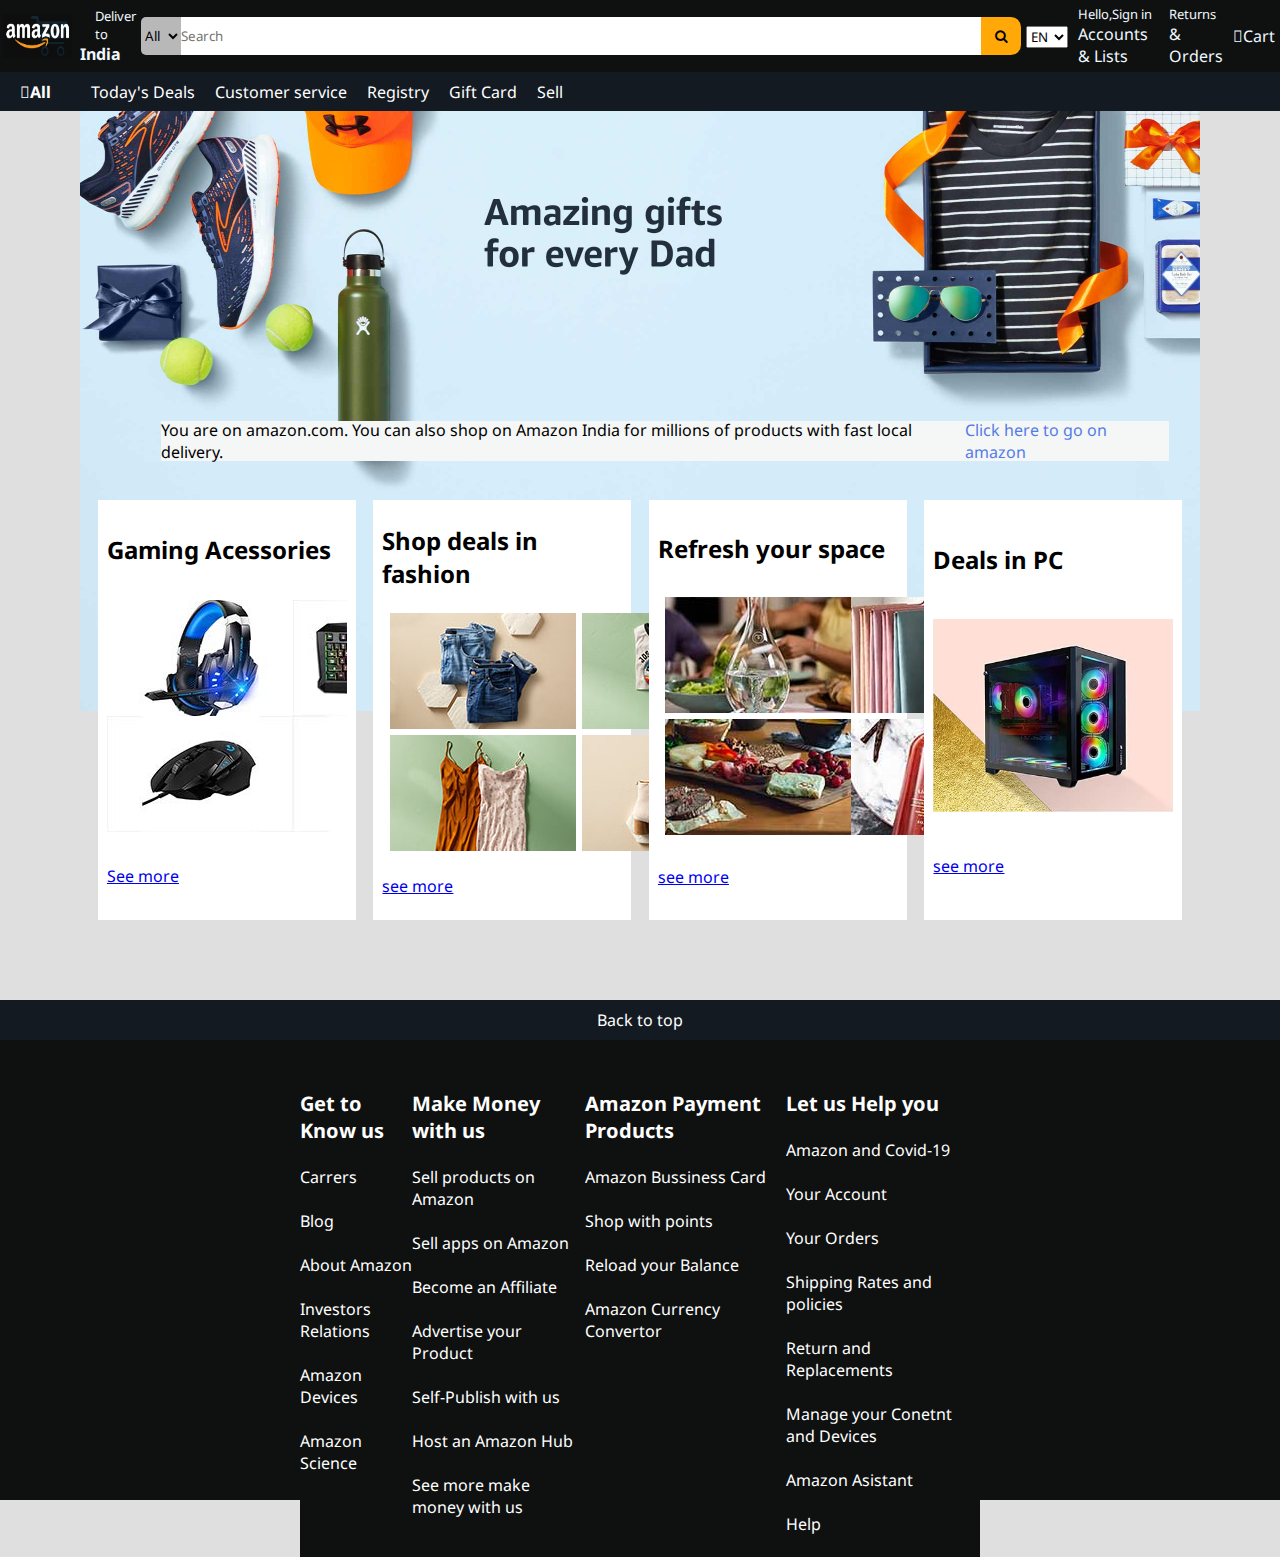
<file: INDEX.html>
<!DOCTYPE html>
<html lang="en">
<head>
    <meta charset="UTF-8">
    <meta name="viewport" content="width=device-width, initial-scale=1.0">
    <title>Document</title>
    <link rel="preconnect" href="https://fonts.googleapis.com">
<link rel="preconnect" href="https://fonts.gstatic.com" crossorigin>
<link href="https://fonts.googleapis.com/css2?family=Noto+Sans:ital,wght@0,100..900;1,100..900&display=swap" rel="stylesheet">
    <link rel="stylesheet" href="stylesheet.css">
    <link rel="stylesheet" href="https://cdnjs.cloudflare.com/ajax/libs/font-awesome/4.7.0/css/font-awesome.min.css">
    <link rel="stylesheet" href="https://cdnjs.cloudflare.com/ajax/libs/font-awesome/6.5.2/css/all.min.css" integrity="sha512-SnH5WK+bZxgPHs44uWIX+LLJAJ9/2PkPKZ5QiAj6Ta86w+fsb2TkcmfRyVX3pBnMFcV7oQPJkl9QevSCWr3W6A==" crossorigin="anonymous" referrerpolicy="no-referrer" />
</head>
<body>
    <div class="container">
        <header>
            <nav>
                <div class="navbar" id="navigation">
                    <div class="items" id="logo"><img src="unnamed.png" alt="logo"></div>
                    <div class="items"><p style="margin-left: 15px; font-size: 13px;">Deliver to </p>
                        <div class="add-logo">
                            <i class="fa-solid fa-location-dot"></i>                        <strong><p>India</p></strong>
                    </div>
                    </div>
                    <div id="searchbar"><select name="all" id="products" style="border: transparent; background-color: rgba(216, 215, 215, 0.848);">
                        <option value="all">All</option>
                        <option value="tech">tech</option>
                        <option value="Homecare">Homecare</option>
                        <option value="sanitary">sanitary</option>
                    </select>
                    <input type="text" name="search" placeholder="Search" id="panel" style="border: transparent;">
                    <button id="but" style="height: 38px; width: 40px; background-color: rgb(255, 168, 7);border: transparent;"><i class="fa fa-search" aria-hidden="true"></i>
                    </button></div>
                    <div class="items">
                        <select name="country" id="language">
                            <option value="US"><img src="usa.webp" alt="US">EN</option>
                            <option value="INDIA"><img src="india.webp" alt="india">HN</option>
                            <option value="Korea"><img src="korea.png" alt="korea">KO</option>
                            <option value="china"><img src="china.webp" alt="china">CN</option>
                        </select>
                    </div>
                    <div class="items"><p style="font-size: 13px;">Hello,Sign in</p> <p> Accounts & Lists</p>
                    </p></div>
                    <div class="items"><p style="font-size: 13px;">Returns</p><p>
                    & Orders</p></div>
                    <div class="items"><p><i class="fal fa-shopping-cart"></i>Cart</p></div>
                </div>            
                </nav>
        </header>
        <div class="navator">
            <span class="nav-item" style="padding: 20px;"><strong><i class="fa-solid fa-bars"></i>All</strong></span>
            <span class="nav-item">Today's Deals</span>
            <span class="nav-item">Customer service</span>
            <span class="nav-item">Registry</span>
            <span class="nav-item">Gift Card</span>
            <span class="nav-item">Sell</span>
        </div>
        <div class="poster">
            <div class="quote">
                <span>You are on amazon.com. You can also shop on Amazon India for millions of products with fast local delivery.</span>
                <span style="color: rgb(84, 124, 232);">Click here to go on amazon</span>
            </div>
        </div>
    </div>
    <script></script>
    <div class="shop1">
        <div class="box" id="box1">
            <h2>Gaming Acessories</h2>
            <div class="coll1">
            <img src="Fuji_Quad_Headset_1x._SY116_CB667159060_.jpg" alt="headphone">
            <img src="Fuji_Quad_Keyboard_1x._SY116_CB667159063_.jpg" alt="keyboard">
            <img src="Fuji_Quad_Mouse_1x._SY116_CB667159063_.jpg" alt="mouse"><img src="Fuji_Quad_Chair_1x._SY116_CB667159060_.jpg" alt="chair">
            </div>
            <a href="#"> See more</a>          
        </div>
        <div class="box" id="box2">
            <h2>Shop deals in fashion</h2>
            <div class="coll2">
                <img src="under 50.jpg" alt="x">
                <img src="under25.jpg" alt="y">
                <img src="under 30.jpg" alt="z">
                <img src="shoes.jpg" alt="shoe">
            </div>
            <a href="#">see more</a>
        </div>
        <div class="box" id="box3">
            <h2>Refresh your space</h2>
            <div class="coll3">
                <img src="dinning.jpg" alt="dining">
                <img src="home.jpg" alt="household">
                <img src="kitchen'.jpg" alt="kitchen">
                <img src="heath and beauty.jpg" alt="beauty">
            </div>
            <a href="#">see more</a>
        </div>
        <div class="box" id="box4">
            <h2>Deals in PC</h2>
            <img src="Fuji_Desktop_Single_image_EBF_1x_v1._SY304_CB573698005_.jpg" alt="cabinet">
            <a href="#">see more</a>
        </div>
        </div>
        <div class="footer">
        <div class="footer-up">
               <a href="#navigation" style="color: white;">Back to top</a>
        </div>
        <div class="footer-down">
           <ul>
            <li style="font-size: 20px;"><strong>Get to Know us</strong></li><br>
            <li>Carrers</li><br>
            <li>Blog</li><br>
            <li>About Amazon</li><br>
            <li>Investors Relations</li><br>
            <li>Amazon Devices</li><br>
            <li>Amazon Science</li><br>
           </ul>
           <ul>
            <li style="font-size: 20px;"><strong>Make Money with us</strong></li>
            <br>
            <li>Sell products on Amazon</li><br>
            <li>Sell apps on Amazon</li><br>
            <li>Become an Affiliate</li><br>
            <li>Advertise your Product</li><br>
            <li>Self-Publish with us</li><br>
            <li>Host an Amazon Hub</li><br>
            <li>See more make money with us </li><br>
           </ul>
           <ul>
            <li style="font-size: 20px;"><strong>Amazon Payment Products</strong></li><br>
            <li>Amazon Bussiness Card</li><br>
            <li>Shop with points</li><br>
            <li>Reload your Balance</li><br>
            <li>Amazon Currency Convertor</li><br>
           </ul>
           <ul>
            <li style="font-size: 20px;"><strong>Let us Help you</strong></li><br>
            <li>Amazon and Covid-19</li><br>
            <li>Your Account</li><br>
            <li>Your Orders</li><br>
            <li>Shipping Rates and policies</li><br>
            <li>Return and Replacements</li><br>
            <li>Manage your Conetnt and Devices</li><br>
            <li>Amazon Asistant</li><br>
            <li>Help</li><br>
           </ul>
        </div>
</div>
    </div>
    <script src="script.js"></script>
</body>
</html>
</file>
<file: stylesheet.css>
*{
    margin: 0px;
    padding: 0px;
    box-sizing: border-box;
    font-family: "Noto Sans", sans-serif;
}
body{
    background-color: rgba(214, 214, 214, 0.79);
}
.navbar{
    width: 100vw;
    background-color: #0f1111;
    display: flex;
    flex-direction: row;
    justify-content: space-evenly;
    align-items: center;
}
#panel{
    width: 800px;
    height: 38px;
}
#products{
    height: 38px;
    width: 40px;
}
.items{
    box-sizing: border-box;
    color: aliceblue;
    padding: 4px;
    border: solid 1.5px transparent;
}
.items:hover{
    border: 1.5px solid white;
}
.add-logo{
    display: flex;
    flex-direction: row;
    gap: 0px;
}
#logo{
    height: 50px ;
    width: 113px;
    padding: 2px;
}
#logo img{
    height:100% ;
    width: 100%;
}
#searchbar{
    display: flex;
    gap: 0px;
}
#searchbar:hover{
    border:none;
}
.poster{
    background-image: url(71YTsbTxBsL._SX3000_.jpg);
    height: 600px;
    background-size: cover;
      margin-left: 80px;
      margin-right: 80px;
      display: flex;
      justify-content: center;
      align-items: end;
}
.navator{
    height: 39px;
    background-color: #131a22;

    color: white;
    display: flex;
    flex-direction: row;
    align-items: center;
    justify-content: start;
    gap: 20px;
}
.nav-items{
    font-family: Arial, Helvetica, sans-serif;
    font-size: 14px;
}
#but{
    border-top-right-radius: 10px;
    border-bottom-right-radius: 10px;
}
#products{
    border-top-left-radius: 5px;
    border-bottom-left-radius: 5px;
}
.quote{
    background-color: #f5f6f6;
    height: 40px;
    width: 90%;
    display: flex;
    flex-direction: row;
    justify-content: center;
    align-items: center;
    margin-left: 50px;
    margin-bottom: 250px;
}
.shop1{
    width: 100vw;
    padding-left: 80px;
    padding-right: 80px;
    display: flex;
    flex-direction: row;
    justify-content: space-evenly;
    align-items: center;
    position: absolute;
    top: 500px;
}
.box{
    background-color: white;
    height:420px;
    width: 23%;
}
.coll1{
    width: 100%;
    display: grid;
    grid-template-rows: repeat(2,2fr);
    grid-template-columns: repeat(2,1fr);
    overflow: hidden;
}
#box1{
    display: flex;
    flex-direction: column;
    padding-left: 9px;
    padding-right: 9px;
    justify-content: space-evenly;
}
#box4{
    display: flex;
    flex-direction: column;
    justify-content: space-evenly;
    padding-left: 9px;
    padding-right: 9px;
}
.coll2{
    width: 100%;
    display: grid;
    grid-template-rows: repeat(2,2fr);
    grid-template-columns: repeat(2,1fr);
    column-gap: 6px;
    row-gap: 6px;
    margin-left: 8px;
}
#box2{
    display: flex;
    flex-direction: column;
    justify-content: space-evenly;
    padding-left: 9px;
    padding-right: 9px;
}
#box3{
    display: flex;
    flex-direction: column;
    justify-content: space-evenly;
   padding-left: 9px;
   padding-right: 9px;
}
.coll3{
    width: 100%;
    display: grid;
    grid-template-rows: repeat(2,2fr);
    grid-template-columns: repeat(2,1fr);
    margin-left: 7px;
    row-gap: 6px;
}
.footer{
    position: absolute;
    top: 1000px;
}
.footer-up{
    width: 100vw;
    height: 40px;
    display: flex;
    align-items: center;
    justify-content: center;
    flex-direction: row;
    color: white;
    background-color: #131a22;
}
.footer-up a{
    text-decoration: none;
}
.footer{
    width: 100vw;
    height: 500px;
    background-color: #0f1111;
}
ul{
    list-style-type: none;
}
.footer-down{
    margin-left: 300px;
    margin-right: 300px;
    margin-top: 50px;
    display: flex;
    flex-direction: row;
    justify-content: space-evenly;
    color: white;
    background-color: #0f1111;
}
</file>
